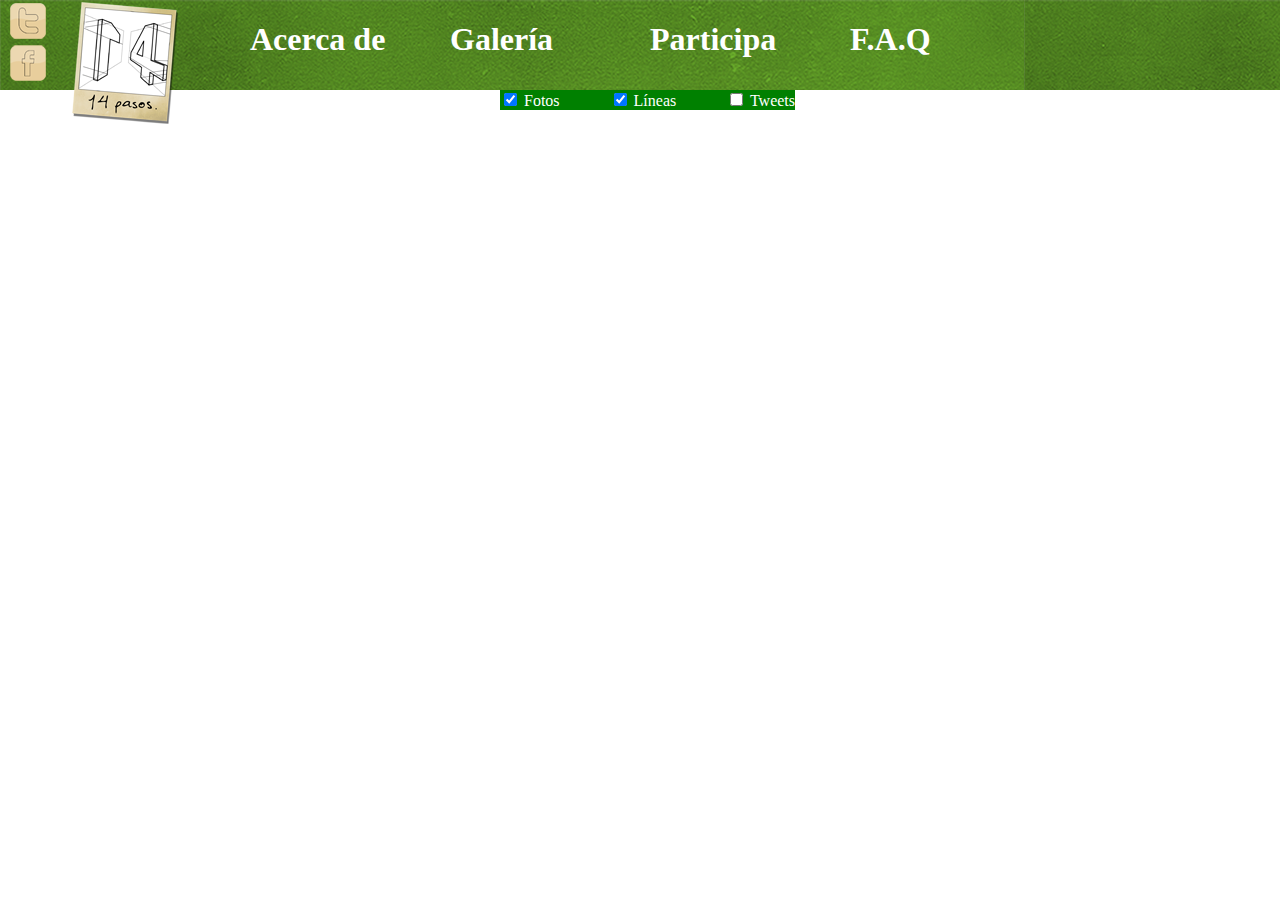
<file: api/index.html>
<!DOCTYPE html> 
<html> 
<head> 
<meta name="viewport" content="initial-scale=1.0, user-scalable=no" /> 
<meta http-equiv="content-type" content="text/html; charset=UTF-8"/> 
<title>Google Maps JavaScript API v3 Example: Marker Simple</title> 
<link href="http://code.google.com/apis/maps/documentation/javascript/examples/default.css" rel="stylesheet" type="text/css" /> 
<script type="text/javascript" src="http://maps.google.com/maps/api/js?sensor=false"></script>
<script type="text/javascript" src="https://ajax.googleapis.com/ajax/libs/jquery/1.7.1/jquery.min.js"></script> 
<script src="http://fmd.mx/js/cufon-yui.js" type="text/javascript"></script> 
<script src="http://fmd.mx/js/Lobster_14_400.font.js" type="text/javascript"></script> 
<script type="text/javascript"> 
			Cufon.replace('h1,h2,#checks');
		
		</script>
<script type="text/javascript"> 
var aTweets = [];
var aFotos = [];
var coords=[];
var division;
  function initialize() {
    var myLatlng = new google.maps.LatLng(19.44, -99.1);
    var myOptions = {
      zoom: 11,
      center: myLatlng,
      mapTypeId: google.maps.MapTypeId.ROADMAP
    }
    var map = new google.maps.Map(document.getElementById("map_canvas"), myOptions);
    
  

var url = "http://macrosport.com.mx/14pasos/api/consulta.json";

	$.getJSON(url, function(data) {
	  $.each(data, function(key, val) {
		var ll = new google.maps.LatLng(val.latitud, val.longitud);
		var marker = new google.maps.Marker({
		  	position: ll,
			icon:"http://antiturista.com/images/relax_pin.png",
			map: map,
			fotografo: val.fotografo,
			imagen: val.fotografo,
			idval: val.foto_id
		  });
			google.maps.event.addListener(marker, 'click', function(e){
				goBackTweet();
				$("#footer").animate(
			            {"bottom": "0"
						},
			            "slow");
				var m1 =	parseInt(marker.idval)-1;
				var m2 =	parseInt(marker.idval)+1;
				
				html = "<center><img style='opacity:1 !important;' src=http://macrosport.com.mx/14pasos/display_t.php?id="+m1+"><img style='opacity:1 !important; margin-left:50px;' src=http://macrosport.com.mx/14pasos/display_t.php?id="+marker.idval+"><img style='opacity:1 !important; margin-left:50px;' src=http://macrosport.com.mx/14pasos/display_t.php?id="+m2+"></center>";
				document.getElementById('footer-content').innerHTML = html;

			});
			aFotos.push(marker);	
			coords.push(ll);
				
		 var tweeturl= "http://search.twitter.com/search.json?q=&geocode="+val.latitud+"%2C"+val.longitud+"%2C1km&callback=?";
		 $.getJSON(tweeturl, function(result) {
			  $.each(result.results, function(keyTweet, tweet) {
			if (keyTweet < 3 ){
				var rndLat = keyTweet % 2 == 0 ? Math.random() : -1 * Math.random();
				var rndLon = keyTweet % 2 != 0 ? Math.random() : -1 * Math.random();
				
				var markerTweet = new google.maps.Marker({
				  	position: new google.maps.LatLng(ll.lat()+ (rndLat/100), ll.lng()+ (rndLon/100)),
				 	usuario: tweet.from_user,
					text_t: tweet.text,
					image_user: tweet.profile_image_url,
					visible: false,
					map: map
				});
				google.maps.event.addListener(markerTweet, 'click', function(e){
					goBackFoot();
					$("#tweet-display").animate(
				            {"right": "0"
							},
				            "slow");
									html = "<center>Twitter: @"+markerTweet.usuario +" <br>  <img src="+markerTweet.image_user+"><br>"+markerTweet.text_t+"</center>";
									document.getElementById('tweet-content').innerHTML = html;
						
				});
				aTweets.push(markerTweet);	
				}
			  });
			
	  	});
	  });
	 division = new google.maps.Polyline({
		path: coords,
		strokeColor: "blue",
		strokeOpacity: 1.0,
		strokeWeight: 7
	});
	division.setMap(map);
	});

  }

function alertok (){
	for (var i in aFotos) {
		aFotos[i].setVisible(document.getElementById("filtrof").checked);
			

	}
	for (var i in aTweets) {
		aTweets[i].setVisible(document.getElementById("filtrot").checked);
			

	}
	


	division.setOptions({strokeOpacity:document.getElementById("filtrol").checked ? 1 : 0});
}
function goBackTweet(){
			$("#tweet-display").animate(
		            {"right": "-310"
					},
		            "fast");
	
}
function goBackFoot(){
			$("#footer").animate(
		            {"bottom": "-310"
					},
		            "fast");
	
}


</script> 
</head> 
<style>
a:link    {
  /* Applies to all unvisited links */
  text-decoration:  none;
  font-weight:      bold;

  color:            white;
  } 
a:visited {
  /* Applies to all visited links */
  text-decoration:  none;
  font-weight:      bold;
  color:            white;
  } 
a:hover   {
  /* Applies to links under the pointer */
  text-decoration:  underline;
  font-weight:      bold;

  color:            white;
  } 
a:active  {
  /* Applies to activated links */
  text-decoration:  underline;
  font-weight:      bold;

  color: white;
}


</style>
<body onload="initialize()"> 
	<div id="header" style="position:absolute; width:100%; top:0; background-image:url('header.png'); left:0; z-index:9999999; height:90px; ">
			<img src="tweet.png" style="left:10px; top:3px;  position:absolute;">
				<img src="fb.png" style="left:10px; top:45px; position:absolute;">
	<a href="">	<img src="logo.png" style="left:70px; position:absolute;"></a>
		<a href="acerca.html"><h1 style="color:white; left:250px; position:absolute;">Acerca de</a></h1>
			<a href="galeria.html"><h1 style="color:white; left:450px; position:absolute;">Galería</a></h1>
			<a href="participa.html"><h1 style="color:white; left:650px; position:absolute;">Participa</a></h1>
		<a href="FAQ.html">	<h1 style="color:white; left:850px; position:absolute;">F.A.Q</a></h1>
		
		
		
		<div id="checks" style="left:500px;  top:90px; position:absolute; background-color:green; color:white">
	<input type="checkbox" onClick="alertok()" id="filtrof" name="option1" value="Fotos" checked> Fotos
		<input type="checkbox" style="margin-left:50px;"  onClick="alertok()" id="filtrol" name="option2" value="Lineas" checked> Líneas
	<input type="checkbox"  onClick="alertok()" style="margin-left:50px;"  id="filtrot" name="option3" value="Tweets"> Tweets
	</div>
	</div>
  <div style="height:90%; top:70px;" id="map_canvas"></div> 

<!-- <div id="content" style="margin-top:20px;">
	
</div> -->
</body> 
<div id="footer" style="width:100%; height:300px; background-color:black; opacity:.9;  position:fixed; bottom:-310px;">
		<img src="x.png" style="position:absolute; left:-10px; top:-10px;" onClick="goBackFoot()">
<div id="footer-content" >

	</div>
	</div>
	
	<div id="tweet-display" style="width:300px; height:160px; background-color:black; opacity:.9; color:white; position:fixed; top:100px; right:-310px;">
		<img src="x.png" style="position:absolute; left:-10px; top:-10px;" onClick="goBackTweet()">
		<div id="tweet-content">
			</div>

		</div>
</html>
</file>
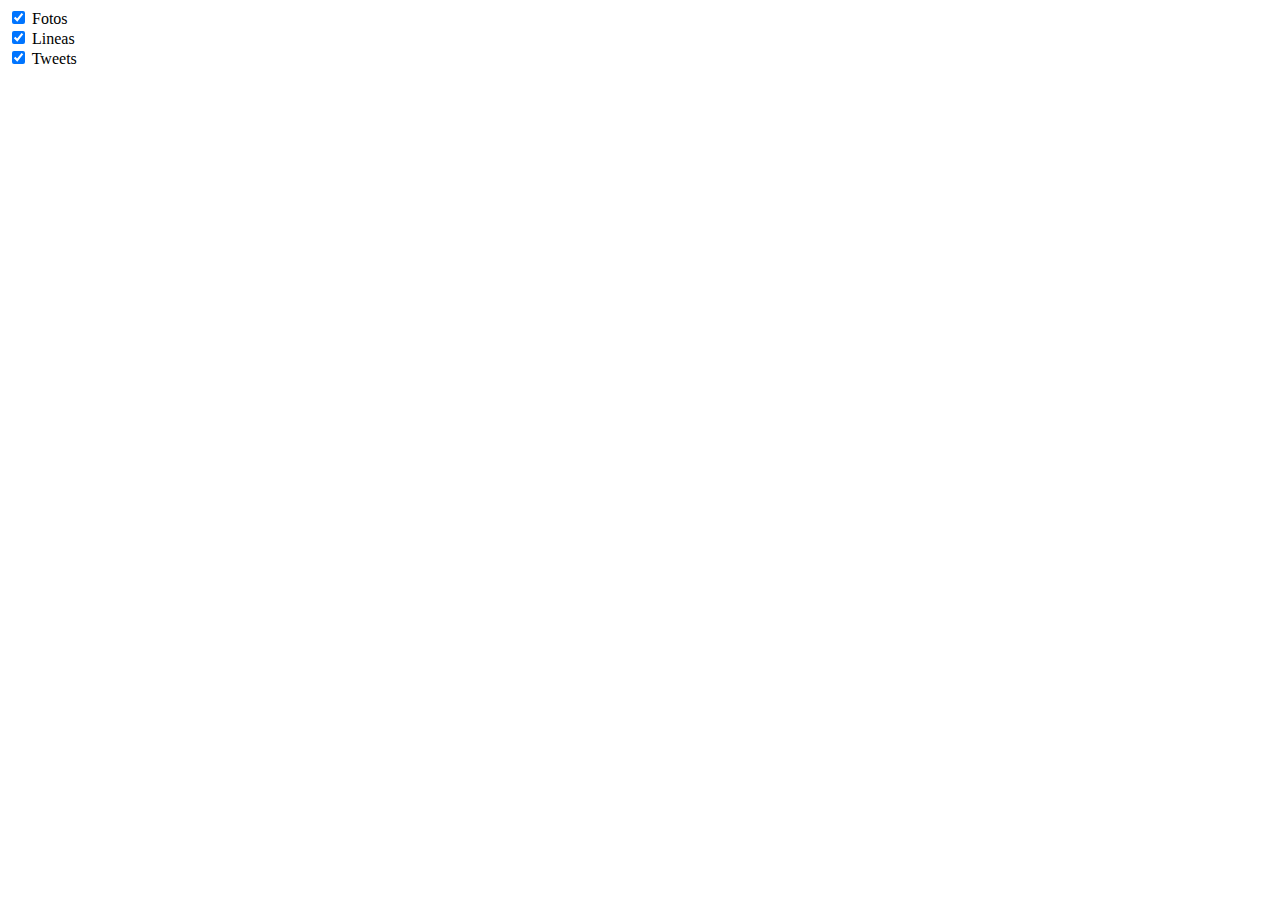
<file: tweets.html>
<!DOCTYPE html> 
<html> 
<head> 
<meta name="viewport" content="initial-scale=1.0, user-scalable=no" /> 
<meta http-equiv="content-type" content="text/html; charset=UTF-8"/> 
<title>Google Maps JavaScript API v3 Example: Marker Simple</title> 
<link href="http://code.google.com/apis/maps/documentation/javascript/examples/default.css" rel="stylesheet" type="text/css" /> 
<script type="text/javascript" src="http://maps.google.com/maps/api/js?sensor=false"></script>
<script type="text/javascript" src="https://ajax.googleapis.com/ajax/libs/jquery/1.7.1/jquery.min.js"></script>  

<script type="text/javascript"> 
var aTweets = [];
var aFotos = [];
var coords=[];
var division;
  function initialize() {
    var myLatlng = new google.maps.LatLng(19.44, -99.1);
    var myOptions = {
      zoom: 10,
      center: myLatlng,
      mapTypeId: google.maps.MapTypeId.ROADMAP
    }
    var map = new google.maps.Map(document.getElementById("map_canvas"), myOptions);
    
  

var url = "http://macrosport.com.mx/14pasos/api/consulta.json";

	$.getJSON(url, function(data) {
	  $.each(data, function(key, val) {
		var ll = new google.maps.LatLng(val.latitud, val.longitud);
		var marker = new google.maps.Marker({
		  	position: ll,
			icon:"http://antiturista.com/images/relax_pin.png",
			map: map,
			fotografo: val.fotografo
		  });
			google.maps.event.addListener(marker, 'click', function(e){
				html = "Fotografo:"+marker.fotografo +" <br> ";
				document.getElementById('content').innerHTML = html;

			});
			aFotos.push(marker);	
			coords.push(ll);
				
		 var tweeturl= "http://search.twitter.com/search.json?q=&geocode="+val.latitud+"%2C"+val.longitud+"%2C1km&callback=?";
		 $.getJSON(tweeturl, function(result) {
			  $.each(result.results, function(keyTweet, tweet) {
				//creo tuit y pusheo
			
				// var neartweet = {};
				// 				neartweet.usuario = tweet.from_user;
				// 				neartweet.image = tweet.profile_image_url;
				// 				neartweet.textTweet = tweet.text;
				// 				
				// 				tweets.push(neartweet);
				var rndLat = keyTweet % 2 == 0 ? Math.random() : -1 * Math.random();
				var rndLon = keyTweet % 2 != 0 ? Math.random() : -1 * Math.random();
				
				var markerTweet = new google.maps.Marker({
				  	position: new google.maps.LatLng(ll.lat()+ (rndLat/100), ll.lng()+ (rndLon/100)),
				 	usuario: tweet.from_user,
			
					
					map: map
				});
				google.maps.event.addListener(markerTweet, 'click', function(e){
						alert(markerTweet.usuario);
						
				});
				aTweets.push(markerTweet);	
				
			  });
	  	});
	  });
	 division = new google.maps.Polyline({
		path: coords,
		strokeColor: "",
		strokeOpacity: 1.0,
		strokeWeight: 7
	});
	division.setMap(map);
	});

  }

function alertok (){
	for (var i in aFotos) {
		aFotos[i].setVisible(document.getElementById("filtrof").checked);
			

	}
	for (var i in aTweets) {
		aTweets[i].setVisible(document.getElementById("filtrot").checked);
			

	}
	


	division.setOptions({strokeOpacity:document.getElementById("filtrol").checked ? 1 : 0});
}

</script> 
</head> 
<body onload="initialize()"> 
	<input type="checkbox" onClick="alertok()" id="filtrof" name="option1" value="Fotos" checked> Fotos<br>
		<input type="checkbox" onClick="alertok()" id="filtrol" name="option2" value="Lineas" checked> Lineas<br>
	<input type="checkbox" onClick="alertok()" id="filtrot" name="option3" value="Tweets" checked> Tweets<br>
  <div style="height:80%;" id="map_canvas"></div> 
<div id="content">
	
</div>
</body> 
</html>
</file>
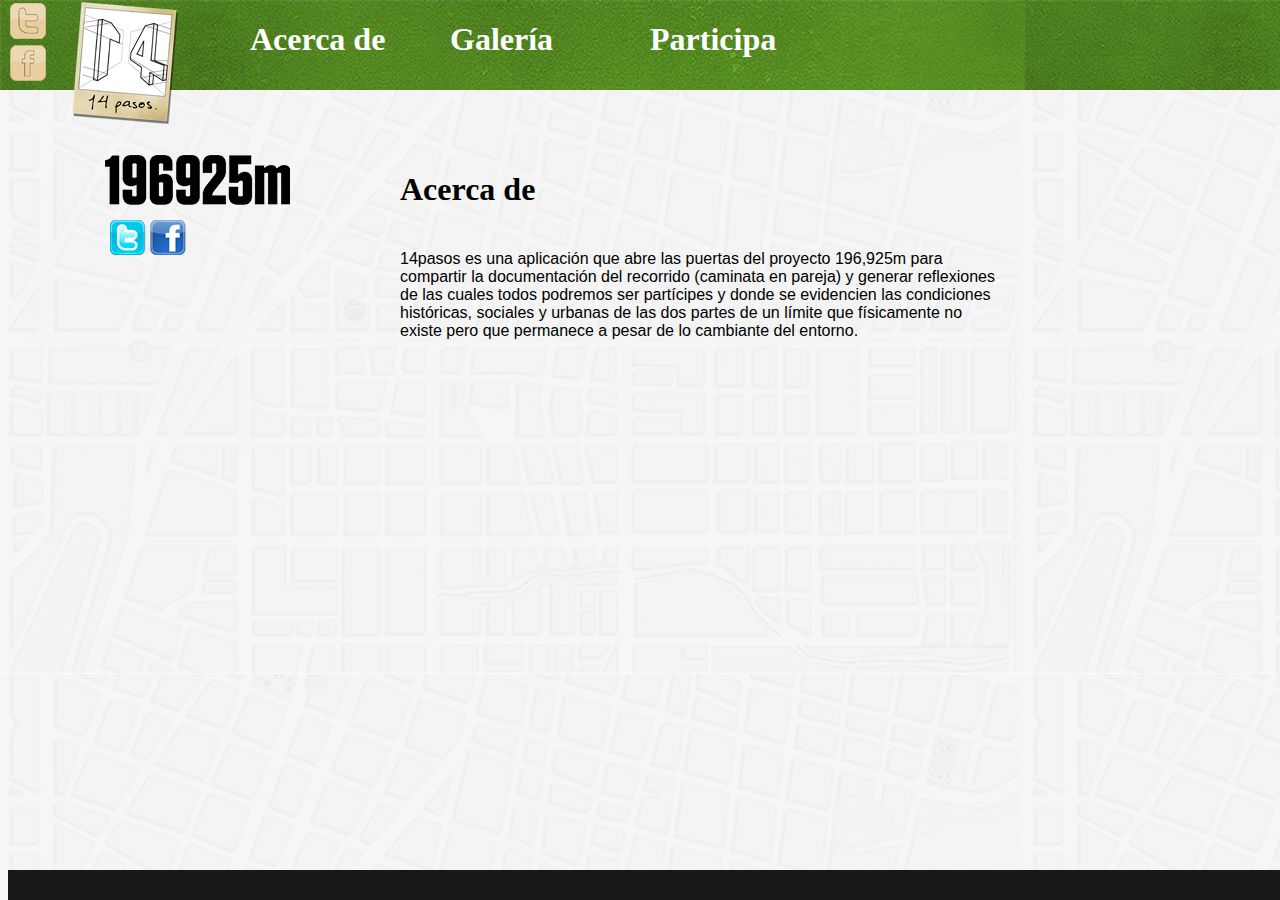
<file: api/acerca.html>
<!DOCTYPE html> 
<html> 
<head> 
<meta name="viewport" content="initial-scale=1.0, user-scalable=no" /> 
<meta http-equiv="content-type" content="text/html; charset=UTF-8"/> 
<title>14 Pasos</title> 
<link href="http://code.google.com/apis/maps/documentation/javascript/examples/default.css" rel="stylesheet" type="text/css" /> 
<script type="text/javascript" src="http://maps.google.com/maps/api/js?sensor=false"></script>
<script type="text/javascript" src="https://ajax.googleapis.com/ajax/libs/jquery/1.7.1/jquery.min.js"></script> 
<script src="http://fmd.mx/js/cufon-yui.js" type="text/javascript"></script> 
<script src="http://fmd.mx/js/Lobster_14_400.font.js" type="text/javascript"></script> 
<script type="text/javascript"> 
			Cufon.replace('h1,h2');
		
		</script>
<script type="text/javascript"> 
var aTweets = [];
var aFotos = [];
var coords=[];
var division;
  function initialize() {
    var myLatlng = new google.maps.LatLng(19.44, -99.1);
    var myOptions = {
      zoom: 10,
      center: myLatlng,
      mapTypeId: google.maps.MapTypeId.ROADMAP
    }
    var map = new google.maps.Map(document.getElementById("map_canvas"), myOptions);
    
  

var url = "http://macrosport.com.mx/14pasos/api/consulta.json";

	$.getJSON(url, function(data) {
	  $.each(data, function(key, val) {
		var ll = new google.maps.LatLng(val.latitud, val.longitud);
		var marker = new google.maps.Marker({
		  	position: ll,
			icon:"http://antiturista.com/images/relax_pin.png",
			map: map,
			fotografo: val.fotografo,
			imagen: val.fotografo,
			idval: val.foto_id
		  });
			google.maps.event.addListener(marker, 'click', function(e){
				goBackTweet();
				$("#footer").animate(
			            {"bottom": "0"
						},
			            "slow");
				html = "<center>Fotografo:"+marker.fotografo +" <br>  <img style='opacity:1 !important;' src=http://macrosport.com.mx/14pasos/display_t.php?id="+marker.idval+"></center>";
				document.getElementById('footer').innerHTML = html;

			});
			aFotos.push(marker);	
			coords.push(ll);
				
		 var tweeturl= "http://search.twitter.com/search.json?q=&geocode="+val.latitud+"%2C"+val.longitud+"%2C1km&callback=?";
		 $.getJSON(tweeturl, function(result) {
			  $.each(result.results, function(keyTweet, tweet) {
			if (keyTweet < 3 ){
				var rndLat = keyTweet % 2 == 0 ? Math.random() : -1 * Math.random();
				var rndLon = keyTweet % 2 != 0 ? Math.random() : -1 * Math.random();
				
				var markerTweet = new google.maps.Marker({
				  	position: new google.maps.LatLng(ll.lat()+ (rndLat/100), ll.lng()+ (rndLon/100)),
				 	usuario: tweet.from_user,
					text_t: tweet.text,
					image_user: tweet.profile_image_url,
					map: map
				});
				google.maps.event.addListener(markerTweet, 'click', function(e){
					goBackFoot();
					$("#tweet-display").animate(
				            {"right": "0"
							},
				            "slow");
									html = "<center>Fotografo:"+markerTweet.usuario +" <br>  <img src="+markerTweet.image_user+"><br>"+markerTweet.text_t+"</center>";
									document.getElementById('tweet-content').innerHTML = html;
						
				});
				aTweets.push(markerTweet);	
				}
			  });
			
	  	});
	  });
	 division = new google.maps.Polyline({
		path: coords,
		strokeColor: "",
		strokeOpacity: 1.0,
		strokeWeight: 7
	});
	division.setMap(map);
	});

  }

function alertok (){
	for (var i in aFotos) {
		aFotos[i].setVisible(document.getElementById("filtrof").checked);
			

	}
	for (var i in aTweets) {
		aTweets[i].setVisible(document.getElementById("filtrot").checked);
			

	}
	


	division.setOptions({strokeOpacity:document.getElementById("filtrol").checked ? 1 : 0});
}
function goBackTweet(){
			$("#tweet-display").animate(
		            {"right": "-310"
					},
		            "fast");
	
}
function goBackFoot(){
			$("#footer").animate(
		            {"bottom": "-270"
					},
		            "fast");
	
}


</script> 
</head> 
<body onload="initialize()" style="background-image:url('fondo.png')"> 
	<div id="header" style="position:absolute; width:100%; top:0; background-image:url('header.png'); left:0; z-index:9999999; height:90px; ">
			<img src="tweet.png" style="left:10px; top:3px;  position:absolute;">
				<img src="fb.png" style="left:10px; top:45px; position:absolute;">
				<a href="tweets.html">	<img src="logo.png" style="left:70px; position:absolute;"></a>
					<a href="acerca.html"><h1 style="color:white; left:250px; position:absolute;">Acerca de</a></h1>
						<a href="galeria.html"><h1 style="color:white; left:450px; position:absolute;">Galería</a></h1>
						<a href="participa.html"><h1 style="color:white; left:650px; position:absolute;">Participa</a></h1>

		
		
		
		
	</div>



</body> 
<style>
a:link    {
  /* Applies to all unvisited links */
  text-decoration:  none;
  font-weight:      bold;

  color:            white;
  } 
a:visited {
  /* Applies to all visited links */
  text-decoration:  none;
  font-weight:      bold;
  color:            white;
  } 
a:hover   {
  /* Applies to links under the pointer */
  text-decoration:  underline;
  font-weight:      bold;

  color:            white;
  } 
a:active  {
  /* Applies to activated links */
  text-decoration:  underline;
  font-weight:      bold;

  color: white;
}


</style>	
<div id="footer" style="width:100%; height:300px; background-color:black; opacity:.9;  position:fixed; bottom:-270px;">
	
	</div>
	<div id="content"  style=" widht:100% height:100%;">
		<img src="num.png" style="top:150px; left:100px; position:absolute;">
		<img src="tw1.png" style="top:220px; left:110px; position:absolute;">
		<img src="fb1.png" style="top:220px; left:150px; position:absolute;">
		
		<h1 style="top:150px; left:400px; position:absolute;">Acerca de </h1>
		<div style="font-family:Arial; width:600px; top:250px; left:400px; position:absolute;">
			14pasos es una aplicación que abre las puertas del proyecto 196,925m para compartir la documentación del recorrido (caminata en pareja) y generar reflexiones de las cuales todos podremos ser partícipes y donde se evidencien las condiciones históricas, sociales y urbanas de las dos partes de un límite que físicamente no existe pero que permanece a pesar de lo cambiante del entorno.
			</div>
		</div>
	<div id="tweet-display" style="width:300px; height:300px; background-color:green; position:fixed; top:80px; right:-310px;">
		<img src="x.png" style="position:absolute; left:-10px; top:-10px;" onClick="goBackTweet()">
		<div id="tweet-content">
			</div>

		</div>
</html>
</file>
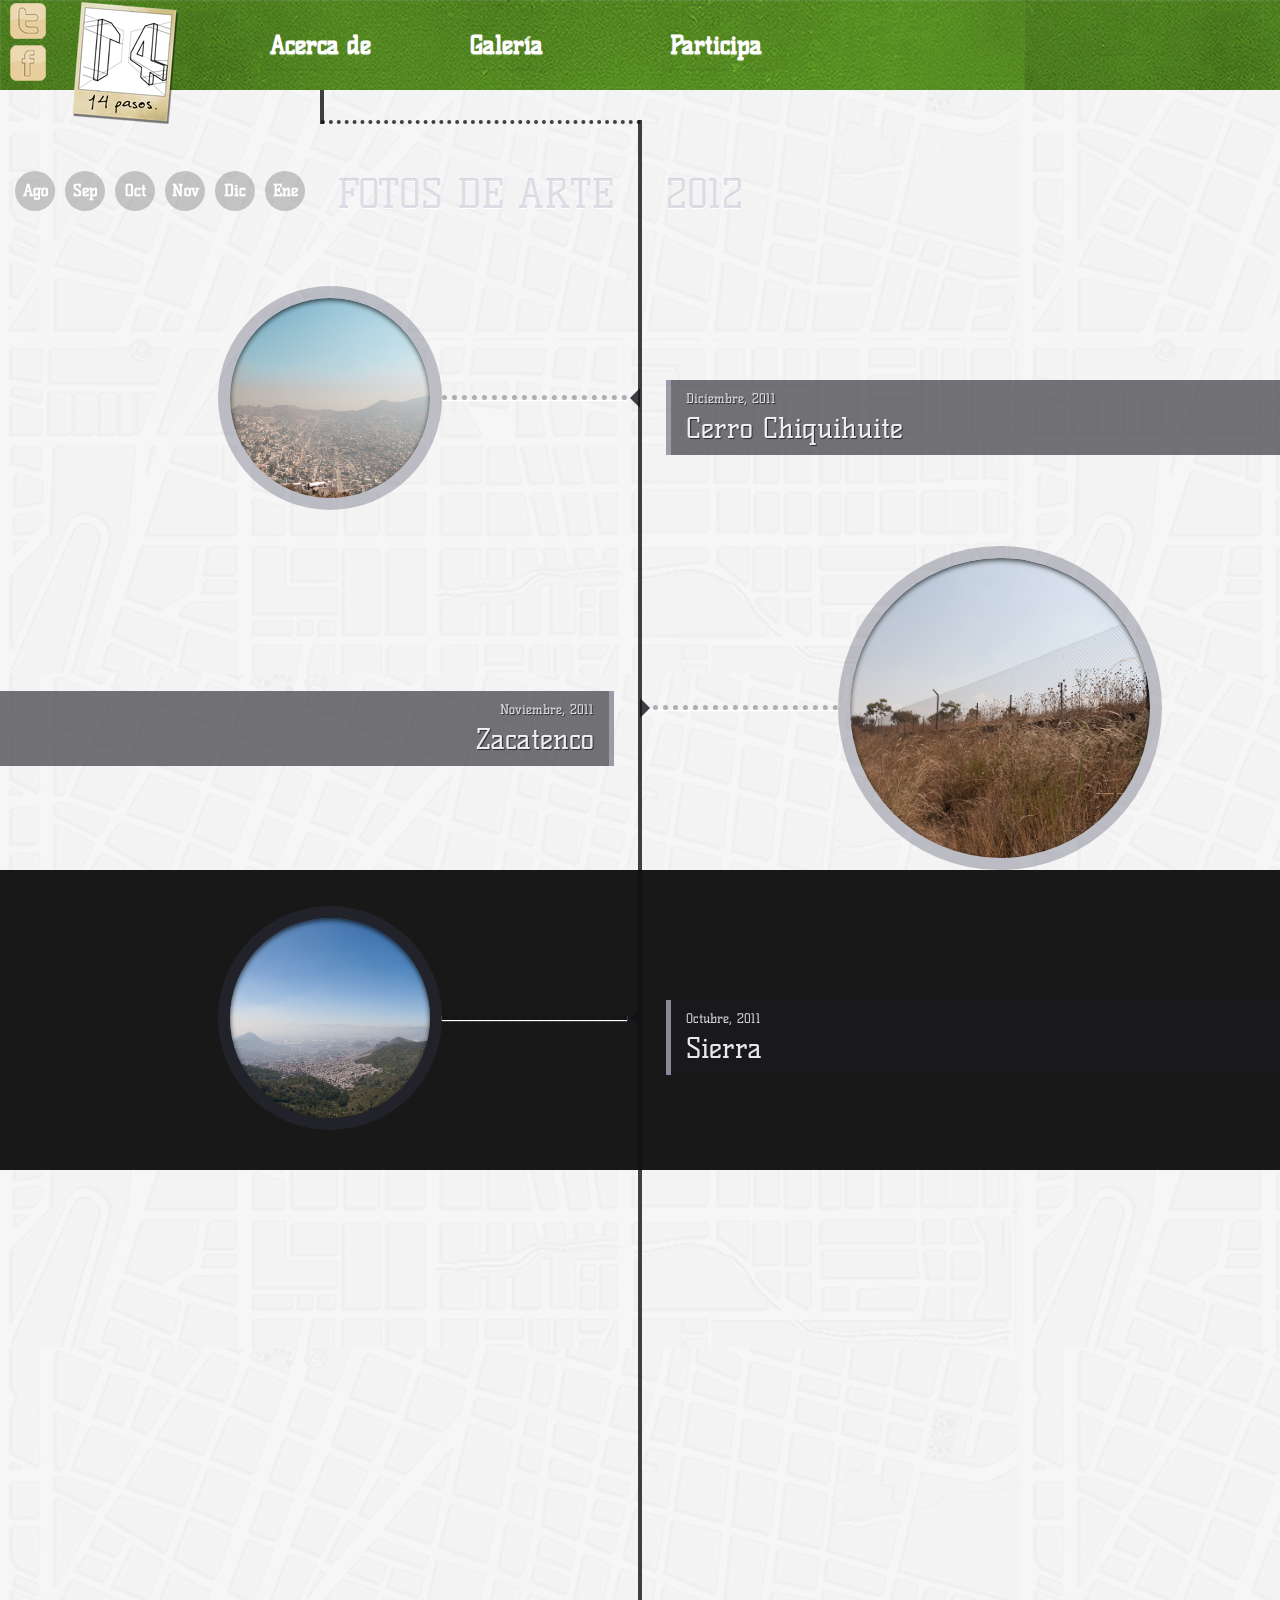
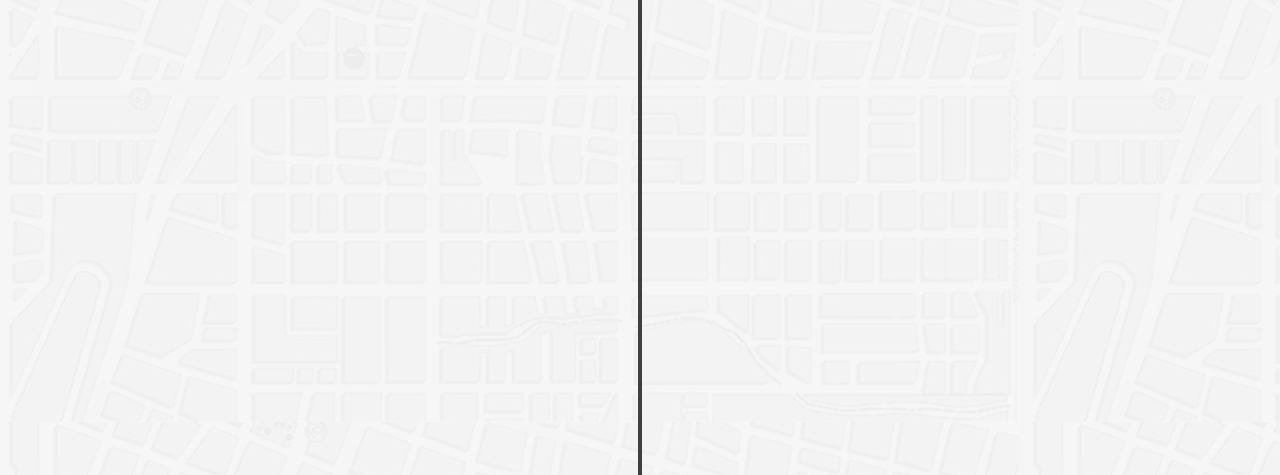
<file: api/galeria.html>
<!DOCTYPE html> 
<html> 
<head> 
<meta name="viewport" content="initial-scale=1.0, user-scalable=no" /> 
<meta http-equiv="content-type" content="text/html; charset=UTF-8"/> 
<title>14 Pasos</title> 
<link href="http://code.google.com/apis/maps/documentation/javascript/examples/default.css" rel="stylesheet" type="text/css" /> 
<script type="text/javascript" src="http://maps.google.com/maps/api/js?sensor=false"></script>
<script type="text/javascript" src="https://ajax.googleapis.com/ajax/libs/jquery/1.7.1/jquery.min.js"></script> 
<script src="http://fmd.mx/js/cufon-yui.js" type="text/javascript"></script> 
<script src="http://fmd.mx/js/Lobster_14_400.font.js" type="text/javascript"></script> 
<script type="text/javascript"> 
			Cufon.replace('h1,h2');
		
		</script>
<script type="text/javascript"> 
var aTweets = [];
var aFotos = [];
var coords=[];
var division;
  function initialize() {
    var myLatlng = new google.maps.LatLng(19.44, -99.1);
    var myOptions = {
      zoom: 10,
      center: myLatlng,
      mapTypeId: google.maps.MapTypeId.ROADMAP
    }
    var map = new google.maps.Map(document.getElementById("map_canvas"), myOptions);
    
  

var url = "http://macrosport.com.mx/14pasos/api/consulta.json";

	$.getJSON(url, function(data) {
	  $.each(data, function(key, val) {
		var ll = new google.maps.LatLng(val.latitud, val.longitud);
		var marker = new google.maps.Marker({
		  	position: ll,
			icon:"http://antiturista.com/images/relax_pin.png",
			map: map,
			fotografo: val.fotografo,
			imagen: val.fotografo,
			idval: val.foto_id
		  });
			google.maps.event.addListener(marker, 'click', function(e){
				goBackTweet();
				$("#footer").animate(
			            {"bottom": "0"
						},
			            "slow");
				html = "<center>Fotografo:"+marker.fotografo +" <br>  <img style='opacity:1 !important;' src=http://macrosport.com.mx/14pasos/display_t.php?id="+marker.idval+"></center>";
				document.getElementById('footer').innerHTML = html;

			});
			aFotos.push(marker);	
			coords.push(ll);
				
		 var tweeturl= "http://search.twitter.com/search.json?q=&geocode="+val.latitud+"%2C"+val.longitud+"%2C1km&callback=?";
		 $.getJSON(tweeturl, function(result) {
			  $.each(result.results, function(keyTweet, tweet) {
			if (keyTweet < 3 ){
				var rndLat = keyTweet % 2 == 0 ? Math.random() : -1 * Math.random();
				var rndLon = keyTweet % 2 != 0 ? Math.random() : -1 * Math.random();
				
				var markerTweet = new google.maps.Marker({
				  	position: new google.maps.LatLng(ll.lat()+ (rndLat/100), ll.lng()+ (rndLon/100)),
				 	usuario: tweet.from_user,
					text_t: tweet.text,
					image_user: tweet.profile_image_url,
					map: map
				});
				google.maps.event.addListener(markerTweet, 'click', function(e){
					goBackFoot();
					$("#tweet-display").animate(
				            {"right": "0"
							},
				            "slow");
									html = "<center>Fotografo:"+markerTweet.usuario +" <br>  <img src="+markerTweet.image_user+"><br>"+markerTweet.text_t+"</center>";
									document.getElementById('tweet-content').innerHTML = html;
						
				});
				aTweets.push(markerTweet);	
				}
			  });
			
	  	});
	  });
	 division = new google.maps.Polyline({
		path: coords,
		strokeColor: "",
		strokeOpacity: 1.0,
		strokeWeight: 7
	});
	division.setMap(map);
	});

  }

function alertok (){
	for (var i in aFotos) {
		aFotos[i].setVisible(document.getElementById("filtrof").checked);
			

	}
	for (var i in aTweets) {
		aTweets[i].setVisible(document.getElementById("filtrot").checked);
			

	}
	


	division.setOptions({strokeOpacity:document.getElementById("filtrol").checked ? 1 : 0});
}
function goBackTweet(){
			$("#tweet-display").animate(
		            {"right": "-310"
					},
		            "fast");
	
}
function goBackFoot(){
			$("#footer").animate(
		            {"bottom": "-270"
					},
		            "fast");
	
}


</script> 
</head> 
<body onload="initialize()" style="background-image:url('fondo.png')"> 
	<div id="header" style="position:absolute; width:100%; top:0; background-image:url('header.png'); left:0; z-index:9999999; height:90px; ">
			<img src="tweet.png" style="left:10px; top:3px;  position:absolute;">
				<img src="fb.png" style="left:10px; top:45px; position:absolute;">
				<a href="tweets.html">	<img src="logo.png" style="left:70px; position:absolute;"></a>
					<a href="acerca.html"><h1 style="color:white; left:250px; position:absolute;">Acerca de</a></h1>
						<a href="galeria.html"><h1 style="color:white; left:450px; position:absolute;">Galería</a></h1>
						<a href="participa.html"><h1 style="color:white; left:650px; position:absolute;">Participa</a></h1>
	
		

	</div>


</body> 
<style>
a:link    {
  /* Applies to all unvisited links */
  text-decoration:  none;
  font-weight:      bold;

  color:            white;
  } 
a:visited {
  /* Applies to all visited links */
  text-decoration:  none;
  font-weight:      bold;
  color:            white;
  } 
a:hover   {
  /* Applies to links under the pointer */
  text-decoration:  underline;
  font-weight:      bold;

  color:            white;
  } 
a:active  {
  /* Applies to activated links */
  text-decoration:  underline;
  font-weight:      bold;

  color: white;
}


</style>
<div id="footer" style="width:100%; height:300px; background-color:black; opacity:.9;  position:fixed; bottom:-270px;">
	
	</div>
	<div id="content"  style=" widht:100% height:100%;">
	    <head>
	        <title>Galería</title>
	        <meta charset="UTF-8" />
	        <meta http-equiv="X-UA-Compatible" content="IE=edge,chrome=1"> 
	        <meta name="viewport" content="width=device-width, initial-scale=1.0"> 
	        <meta name="description" content="14 Pasos" />
	        <meta name="keywords" content="lateral, sides, slide, scroll, jquery, css3, timeline" />
	        <meta name="author" content="Codrops" />
	        <link rel="shortcut icon" href="../favicon.ico"> 
	        <link rel="stylesheet" type="text/css" href="css/demo.css" />
	        <link rel="stylesheet" type="text/css" href="css/style.css" />
	        <link href='http://fonts.googleapis.com/css?family=Kelly+Slab' rel='stylesheet' type='text/css' />
			<!--[if lt IE 9]>
					<link rel="stylesheet" type="text/css" href="css/styleIE.css" />
			<![endif]-->
			<script type="text/javascript" src="js/modernizr.custom.11333.js"></script>
	    </head>
	    <body>
	        <div class="container">
	            <div class="header">


	                <div class="clr"></div>
	            </div>

	            <h1>Proyecto 14 pasos</h1>
	            <h2 class="ss-subtitle"></h2>
				<div id="ss-links" class="ss-links">
							<a href="#july">Ago</a>
							<a href="#june">Sep</a>
					<a href="#november">Oct</a>
					<a href="#october">Nov</a>
					<a href="#september">Dic</a>
					<a href="#august">Ene</a>
			
				</div>
	            <div id="ss-container" class="ss-container">
	                <div class="ss-row">
	                    <div class="ss-left">
	                        <h2 id="november">Fotos de arte</h2>
	                    </div>
	                    <div class="ss-right">
	                        <h2>2012</h2>
	                    </div>
	                </div>
	                <div class="ss-row ss-medium">
	                    <div class="ss-left">
	                        <a class="ss-circle ss-circle-1">Cerro Chiquihuite</a>
	                    </div>
	                    <div class="ss-right">
	                        <h3>
	                            <span>Diciembre, 2011</span>
	                            <a>Cerro Chiquihuite</a>
	                        </h3>
	                    </div>
	                </div>

					<div class="ss-row ss-large">
	                    <div class="ss-left">
							<h3>
	                            <span>Noviembre, 2011</span>
	                            <a>Zacatenco</a>
	                        </h3>
	                    </div>
	                    <div class="ss-right">
							<a class="ss-circle ss-circle-26">Zacatenco</a>
	                    </div>
	                </div>
					<div class="ss-row ss-medium">
	                    <div class="ss-left">
	                        <a class="ss-circle ss-circle-27">Sierra</a>
	                    </div>
	                    <div class="ss-right">
	                        <h3>
	                            <span>Octubre, 2011</span>
	                            <a>Sierra</a>
	                        </h3>
	                    </div>
	                </div>
					<div class="ss-row ss-small">
	                    <div class="ss-left">
							<h3>
	                            <span>Septiembre, 2011</span>
	                            <a>Tlanepantla</a>
	                        </h3>
	                    </div>
	                    <div class="ss-right">
							<a class="ss-circle ss-circle-30">Tlanepantla</a>
	                    </div>
	                </div>
					<div class="ss-row ss-large">
	                    <div class="ss-left">
	                        <a class="ss-circle ss-circle-28">Desviacion Eje 5 Nte.</a>
	                    </div>
	                    <div class="ss-right">
	                        <h3>
	                            <span>Agosto, 2011</span>
	                            <a>Desviacion Eje 5 Nte.</a>
	                        </h3>
	                    </div>
	                </div>
					<div class="ss-row">
	                    <div class="ss-left">
	                        <h2 id="june">Inicio del proyecto</h2>
	                    </div>
	                    <div class="ss-right">
	                        <h2></h2>
	                    </div>
	                </div>

	            </div>
	        </div>
	        <script type="text/javascript" src="http://ajax.googleapis.com/ajax/libs/jquery/1.7.1/jquery.min.js"></script>
			<script type="text/javascript" src="js/jquery.easing.1.3.js"></script>
			<script type="text/javascript">
			$(function() {

				var $sidescroll	= (function() {

						// the row elements
					var $rows			= $('#ss-container > div.ss-row'),
						// we will cache the inviewport rows and the outside viewport rows
						$rowsViewport, $rowsOutViewport,
						// navigation menu links
						$links			= $('#ss-links > a'),
						// the window element
						$win			= $(window),
						// we will store the window sizes here
						winSize			= {},
						// used in the scroll setTimeout function
						anim			= false,
						// page scroll speed
						scollPageSpeed	= 2000 ,
						// page scroll easing
						scollPageEasing = 'easeInOutExpo',
						// perspective?
						hasPerspective	= false,

						perspective		= hasPerspective && Modernizr.csstransforms3d,
						// initialize function
						init			= function() {

							// get window sizes
							getWinSize();
							// initialize events
							initEvents();
							// define the inviewport selector
							defineViewport();
							// gets the elements that match the previous selector
							setViewportRows();
							// if perspective add css
							if( perspective ) {
								$rows.css({
									'-webkit-perspective'			: 600,
									'-webkit-perspective-origin'	: '50% 0%'
								});
							}
							// show the pointers for the inviewport rows
							$rowsViewport.find('a.ss-circle').addClass('ss-circle-deco');
							// set positions for each row
							placeRows();

						},
						// defines a selector that gathers the row elems that are initially visible.
						// the element is visible if its top is less than the window's height.
						// these elements will not be affected when scrolling the page.
						defineViewport	= function() {

							$.extend( $.expr[':'], {

								inviewport	: function ( el ) {
									if ( $(el).offset().top < winSize.height ) {
										return true;
									}
									return false;
								}

							});

						},
						// checks which rows are initially visible 
						setViewportRows	= function() {

							$rowsViewport 		= $rows.filter(':inviewport');
							$rowsOutViewport	= $rows.not( $rowsViewport )

						},
						// get window sizes
						getWinSize		= function() {

							winSize.width	= $win.width();
							winSize.height	= $win.height();

						},
						// initialize some events
						initEvents		= function() {

							// navigation menu links.
							// scroll to the respective section.
							$links.on( 'click.Scrolling', function( event ) {

								// scroll to the element that has id = menu's href
								$('html, body').stop().animate({
									scrollTop: $( $(this).attr('href') ).offset().top
								}, scollPageSpeed, scollPageEasing );

								return false;

							});

							$(window).on({
								// on window resize we need to redefine which rows are initially visible (this ones we will not animate).
								'resize.Scrolling' : function( event ) {

									// get the window sizes again
									getWinSize();
									// redefine which rows are initially visible (:inviewport)
									setViewportRows();
									// remove pointers for every row
									$rows.find('a.ss-circle').removeClass('ss-circle-deco');
									// show inviewport rows and respective pointers
									$rowsViewport.each( function() {

										$(this).find('div.ss-left')
											   .css({ left   : '0%' })
											   .end()
											   .find('div.ss-right')
											   .css({ right  : '0%' })
											   .end()
											   .find('a.ss-circle')
											   .addClass('ss-circle-deco');

									});

								},
								// when scrolling the page change the position of each row	
								'scroll.Scrolling' : function( event ) {

									// set a timeout to avoid that the 
									// placeRows function gets called on every scroll trigger
									if( anim ) return false;
									anim = true;
									setTimeout( function() {

										placeRows();
										anim = false;

									}, 10 );

								}
							});

						},
						// sets the position of the rows (left and right row elements).
						// Both of these elements will start with -50% for the left/right (not visible)
						// and this value should be 0% (final position) when the element is on the
						// center of the window.
						placeRows		= function() {

								// how much we scrolled so far
							var winscroll	= $win.scrollTop(),
								// the y value for the center of the screen
								winCenter	= winSize.height / 2 + winscroll;

							// for every row that is not inviewport
							$rowsOutViewport.each( function(i) {

								var $row	= $(this),
									// the left side element
									$rowL	= $row.find('div.ss-left'),
									// the right side element
									$rowR	= $row.find('div.ss-right'),
									// top value
									rowT	= $row.offset().top;

								// hide the row if it is under the viewport
								if( rowT > winSize.height + winscroll ) {

									if( perspective ) {

										$rowL.css({
											'-webkit-transform'	: 'translate3d(-75%, 0, 0) rotateY(-90deg) translate3d(-75%, 0, 0)',
											'opacity'			: 0
										});
										$rowR.css({
											'-webkit-transform'	: 'translate3d(75%, 0, 0) rotateY(90deg) translate3d(75%, 0, 0)',
											'opacity'			: 0
										});

									}
									else {

										$rowL.css({ left 		: '-50%' });
										$rowR.css({ right 		: '-50%' });

									}

								}
								// if not, the row should become visible (0% of left/right) as it gets closer to the center of the screen.
								else {

										// row's height
									var rowH	= $row.height(),
										// the value on each scrolling step will be proporcional to the distance from the center of the screen to its height
										factor 	= ( ( ( rowT + rowH / 2 ) - winCenter ) / ( winSize.height / 2 + rowH / 2 ) ),
										// value for the left / right of each side of the row.
										// 0% is the limit
										val		= Math.max( factor * 50, 0 );

									if( val <= 0 ) {

										// when 0% is reached show the pointer for that row
										if( !$row.data('pointer') ) {

											$row.data( 'pointer', true );
											$row.find('.ss-circle').addClass('ss-circle-deco');

										}

									}
									else {

										// the pointer should not be shown
										if( $row.data('pointer') ) {

											$row.data( 'pointer', false );
											$row.find('.ss-circle').removeClass('ss-circle-deco');

										}

									}

									// set calculated values
									if( perspective ) {

										var	t		= Math.max( factor * 75, 0 ),
											r		= Math.max( factor * 90, 0 ),
											o		= Math.min( Math.abs( factor - 1 ), 1 );

										$rowL.css({
											'-webkit-transform'	: 'translate3d(-' + t + '%, 0, 0) rotateY(-' + r + 'deg) translate3d(-' + t + '%, 0, 0)',
											'opacity'			: o
										});
										$rowR.css({
											'-webkit-transform'	: 'translate3d(' + t + '%, 0, 0) rotateY(' + r + 'deg) translate3d(' + t + '%, 0, 0)',
											'opacity'			: o
										});

									}
									else {

										$rowL.css({ left 	: - val + '%' });
										$rowR.css({ right 	: - val + '%' });

									}

								}	

							});

						};

					return { init : init };

				})();

				$sidescroll.init();

			});
			</script>
	    </body>
	
		</div>
	<div id="tweet-display" style="width:300px; height:300px; background-color:green; position:fixed; top:80px; right:-310px;">
		<img src="x.png" style="position:absolute; left:-10px; top:-10px;" onClick="goBackTweet()">
		<div id="tweet-content">
			</div>

		</div>
</html>
</file>
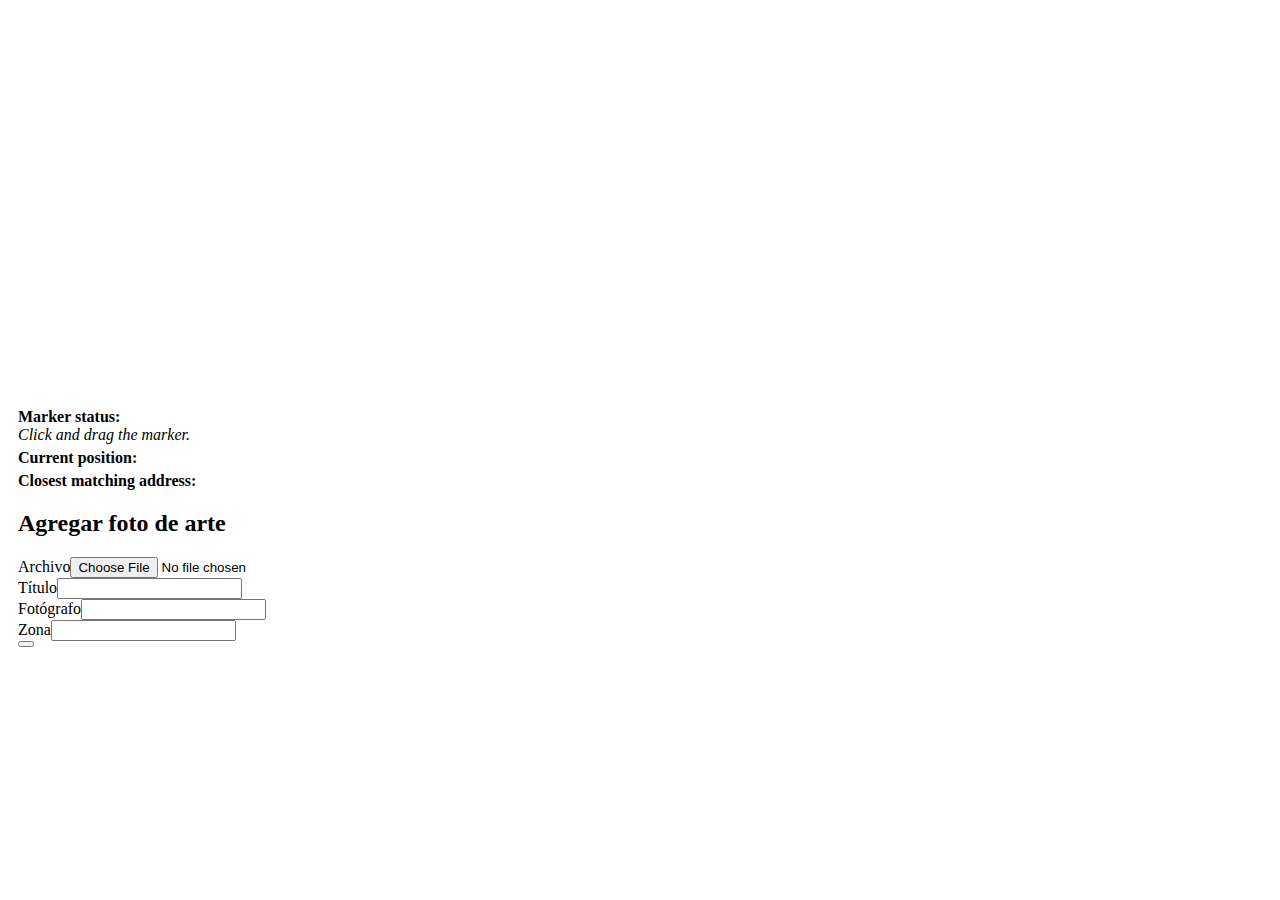
<file: api/marker.html>
<html>
<head>
	
	<meta name="viewport" content="initial-scale=1.0, user-scalable=no" />
	<meta nhttp-equiv="content-type" content="text/html" charset="UTF-8" />
	
<script type="text/javascript" src="http://maps.google.com/maps/api/js?sensor=false"></script>
<script type="text/javascript" src="https://ajax.googleapis.com/ajax/libs/jquery/1.7.1/jquery.js"></script>

<script type="text/javascript">
var geocoder = new google.maps.Geocoder();

function geocodePosition(pos) {
  geocoder.geocode({
    latLng: pos
  }, function(responses) {
    if (responses && responses.length > 0) {
      updateMarkerAddress(responses[0].formatted_address);
    } else {
      updateMarkerAddress('Cannot determine address at this location.');
    }
  });
}

function updateMarkerStatus(str) {
  document.getElementById('markerStatus').innerHTML = str;
}

function updateMarkerPosition(latLng) {
  document.getElementById('info').innerHTML = [
    latLng.lat(),
    latLng.lng()
  ].join(', ');
}

function updateMarkerAddress(str) {
  document.getElementById('address').innerHTML = str;
}

function initialize() {
  var latLng = new google.maps.LatLng(19.365508715731032, -99.1442421547851);
  var map = new google.maps.Map(document.getElementById('mapCanvas'), {
    zoom: 8,
    center: latLng,
    mapTypeId: google.maps.MapTypeId.ROADMAP
  });
  var marker = new google.maps.Marker({
    position: latLng,
    title: 'Point A',
    map: map,
    draggable: true
  });
  
  // Update current position info.
  updateMarkerPosition(latLng);
  geocodePosition(latLng);
  
  // Add dragging event listeners.
  google.maps.event.addListener(marker, 'dragstart', function() {
    updateMarkerAddress('Dragging...');
  });
  
  google.maps.event.addListener(marker, 'drag', function() {
    updateMarkerStatus('Dragging...');
    updateMarkerPosition(marker.getPosition());
  });
  
  google.maps.event.addListener(marker, 'dragend', function() {
    updateMarkerStatus('Drag ended');
    geocodePosition(marker.getPosition());
  });
}

// Onload handler to fire off the app.
google.maps.event.addDomListener(window, 'load', initialize);



</script>
</head>
<body>
  <style>
  #mapCanvas {
    width: 100%;
    height: 400px;
    float: left;
  }
  #infoPanel {
    float: left;
    margin-left: 10px;
  }
  #infoPanel div {
    margin-bottom: 5px;
  }
  </style>
  
  <div id="mapCanvas"></div>
  <div id="infoPanel">
    <b>Marker status:</b>
    <div id="markerStatus"><i>Click and drag the marker.</i></div>
    <b>Current position:</b>
    <div id="info"></div>
    <b>Closest matching address:</b>
    <div id="address"></div>
<h2>Agregar foto de arte</h2>
	<form>
		Archivo<input type="file"><br>
		Título<input type="text"><br>
		Fotógrafo<input type="text"><br>
		Zona<input type="text"><br>
		<button value="save">
		
		
		</form>
  </div>


</body>
</html>
</file>
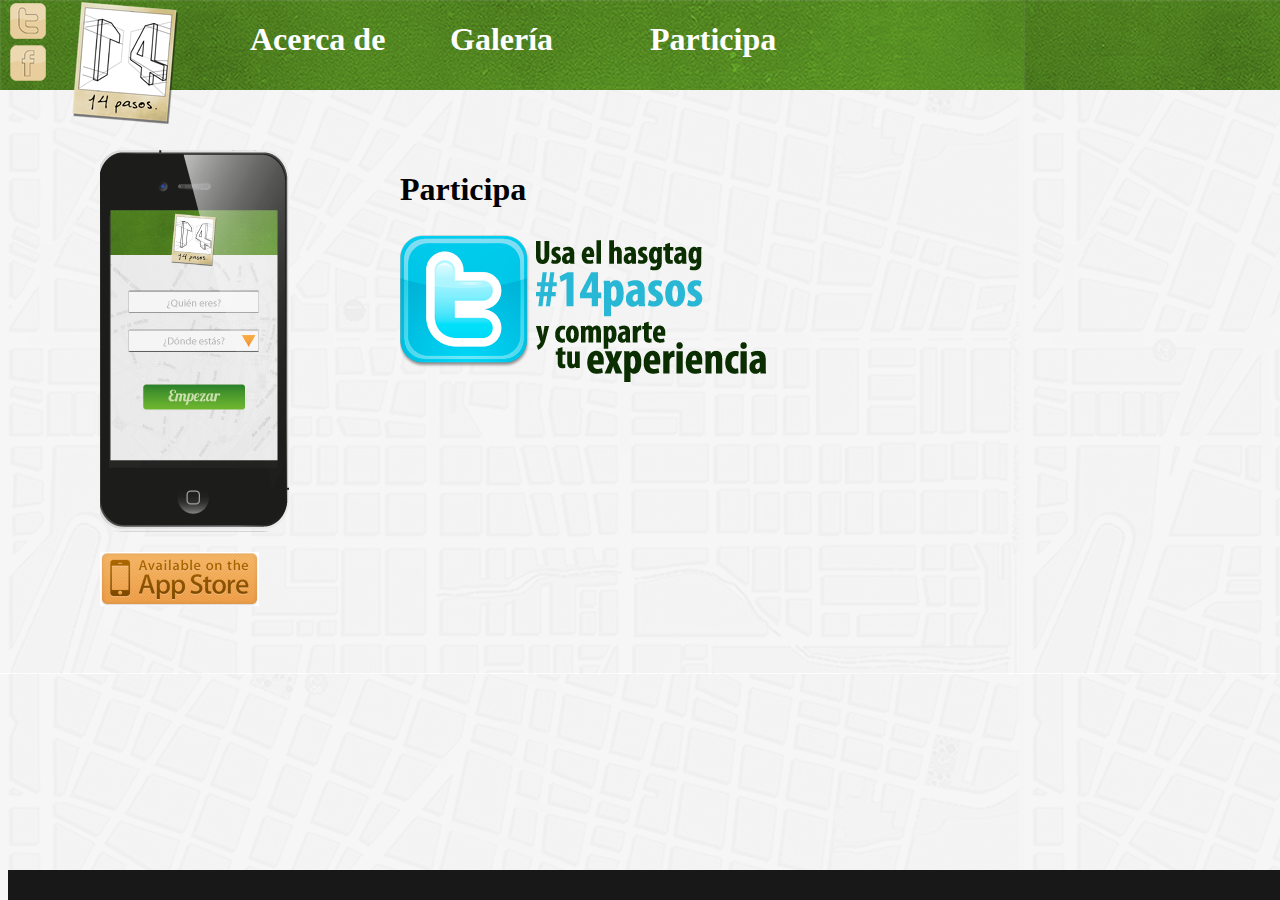
<file: api/participa.html>
<!DOCTYPE html> 
<html> 
<head> 
<meta name="viewport" content="initial-scale=1.0, user-scalable=no" /> 
<meta http-equiv="content-type" content="text/html; charset=UTF-8"/> 
<title>14 Pasos</title> 
<link href="http://code.google.com/apis/maps/documentation/javascript/examples/default.css" rel="stylesheet" type="text/css" /> 
<script type="text/javascript" src="http://maps.google.com/maps/api/js?sensor=false"></script>
<script type="text/javascript" src="https://ajax.googleapis.com/ajax/libs/jquery/1.7.1/jquery.min.js"></script> 
<script src="http://fmd.mx/js/cufon-yui.js" type="text/javascript"></script> 
<script src="http://fmd.mx/js/Lobster_14_400.font.js" type="text/javascript"></script> 
<script type="text/javascript"> 
			Cufon.replace('h1,h2');
		
		</script>
<script type="text/javascript"> 
var aTweets = [];
var aFotos = [];
var coords=[];
var division;
  function initialize() {
    var myLatlng = new google.maps.LatLng(19.44, -99.1);
    var myOptions = {
      zoom: 10,
      center: myLatlng,
      mapTypeId: google.maps.MapTypeId.ROADMAP
    }
    var map = new google.maps.Map(document.getElementById("map_canvas"), myOptions);
    
  

var url = "http://macrosport.com.mx/14pasos/api/consulta.json";

	$.getJSON(url, function(data) {
	  $.each(data, function(key, val) {
		var ll = new google.maps.LatLng(val.latitud, val.longitud);
		var marker = new google.maps.Marker({
		  	position: ll,
			icon:"http://antiturista.com/images/relax_pin.png",
			map: map,
			fotografo: val.fotografo,
			imagen: val.fotografo,
			idval: val.foto_id
		  });
			google.maps.event.addListener(marker, 'click', function(e){
				goBackTweet();
				$("#footer").animate(
			            {"bottom": "0"
						},
			            "slow");
				html = "<center>Fotografo:"+marker.fotografo +" <br>  <img style='opacity:1 !important;' src=http://macrosport.com.mx/14pasos/display_t.php?id="+marker.idval+"></center>";
				document.getElementById('footer').innerHTML = html;

			});
			aFotos.push(marker);	
			coords.push(ll);
				
		 var tweeturl= "http://search.twitter.com/search.json?q=&geocode="+val.latitud+"%2C"+val.longitud+"%2C1km&callback=?";
		 $.getJSON(tweeturl, function(result) {
			  $.each(result.results, function(keyTweet, tweet) {
			if (keyTweet < 3 ){
				var rndLat = keyTweet % 2 == 0 ? Math.random() : -1 * Math.random();
				var rndLon = keyTweet % 2 != 0 ? Math.random() : -1 * Math.random();
				
				var markerTweet = new google.maps.Marker({
				  	position: new google.maps.LatLng(ll.lat()+ (rndLat/100), ll.lng()+ (rndLon/100)),
				 	usuario: tweet.from_user,
					text_t: tweet.text,
					image_user: tweet.profile_image_url,
					map: map
				});
				google.maps.event.addListener(markerTweet, 'click', function(e){
					goBackFoot();
					$("#tweet-display").animate(
				            {"right": "0"
							},
				            "slow");
									html = "<center>Fotografo:"+markerTweet.usuario +" <br>  <img src="+markerTweet.image_user+"><br>"+markerTweet.text_t+"</center>";
									document.getElementById('tweet-content').innerHTML = html;
						
				});
				aTweets.push(markerTweet);	
				}
			  });
			
	  	});
	  });
	 division = new google.maps.Polyline({
		path: coords,
		strokeColor: "",
		strokeOpacity: 1.0,
		strokeWeight: 7
	});
	division.setMap(map);
	});

  }

function alertok (){
	for (var i in aFotos) {
		aFotos[i].setVisible(document.getElementById("filtrof").checked);
			

	}
	for (var i in aTweets) {
		aTweets[i].setVisible(document.getElementById("filtrot").checked);
			

	}
	


	division.setOptions({strokeOpacity:document.getElementById("filtrol").checked ? 1 : 0});
}
function goBackTweet(){
			$("#tweet-display").animate(
		            {"right": "-310"
					},
		            "fast");
	
}
function goBackFoot(){
			$("#footer").animate(
		            {"bottom": "-270"
					},
		            "fast");
	
}


</script> 
</head> 
<body onload="initialize()" style="background-image:url('fondo.png')"> 
	<div id="header" style="position:absolute; width:100%; top:0; background-image:url('header.png'); left:0; z-index:9999999; height:90px; ">
			<img src="tweet.png" style="left:10px; top:3px;  position:absolute;">
				<img src="fb.png" style="left:10px; top:45px; position:absolute;">
				<a href="tweets.html">	<img src="logo.png" style="left:70px; position:absolute;"></a>
					<a href="acerca.html"><h1 style="color:white; left:250px; position:absolute;">Acerca de</a></h1>
						<a href="galeria.html"><h1 style="color:white; left:450px; position:absolute;">Galería</a></h1>
						<a href="participa.html"><h1 style="color:white; left:650px; position:absolute;">Participa</a></h1>
	
		
		

	</div>


</body> 
<style>
a:link    {
  /* Applies to all unvisited links */
  text-decoration:  none;
  font-weight:      bold;

  color:            white;
  } 
a:visited {
  /* Applies to all visited links */
  text-decoration:  none;
  font-weight:      bold;
  color:            white;
  } 
a:hover   {
  /* Applies to links under the pointer */
  text-decoration:  underline;
  font-weight:      bold;

  color:            white;
  } 
a:active  {
  /* Applies to activated links */
  text-decoration:  underline;
  font-weight:      bold;

  color: white;
}


</style>
<div id="footer" style="width:100%; height:300px; background-color:black; opacity:.9;  position:fixed; bottom:-270px;">
	
	</div>
	<div id="content"  style=" widht:100% height:100%;">
		<img src="iphone.png" style="top:150px; left:100px; position:absolute;">
		<img src="appstore.png" style="top:550px; left:100px; position:absolute;">
		<img src="participa.png" style="top:230px; left:400px; position:absolute;">
		
		

		
		<h1 style="top:150px; left:400px; position:absolute;"> Participa </h1>
	
		</div>
	<div id="tweet-display" style="width:300px; height:300px; background-color:green; position:fixed; top:80px; right:-310px;">
		<img src="x.png" style="position:absolute; left:-10px; top:-10px;" onClick="goBackTweet()">
		<div id="tweet-content">
			</div>

		</div>
</html>
</file>
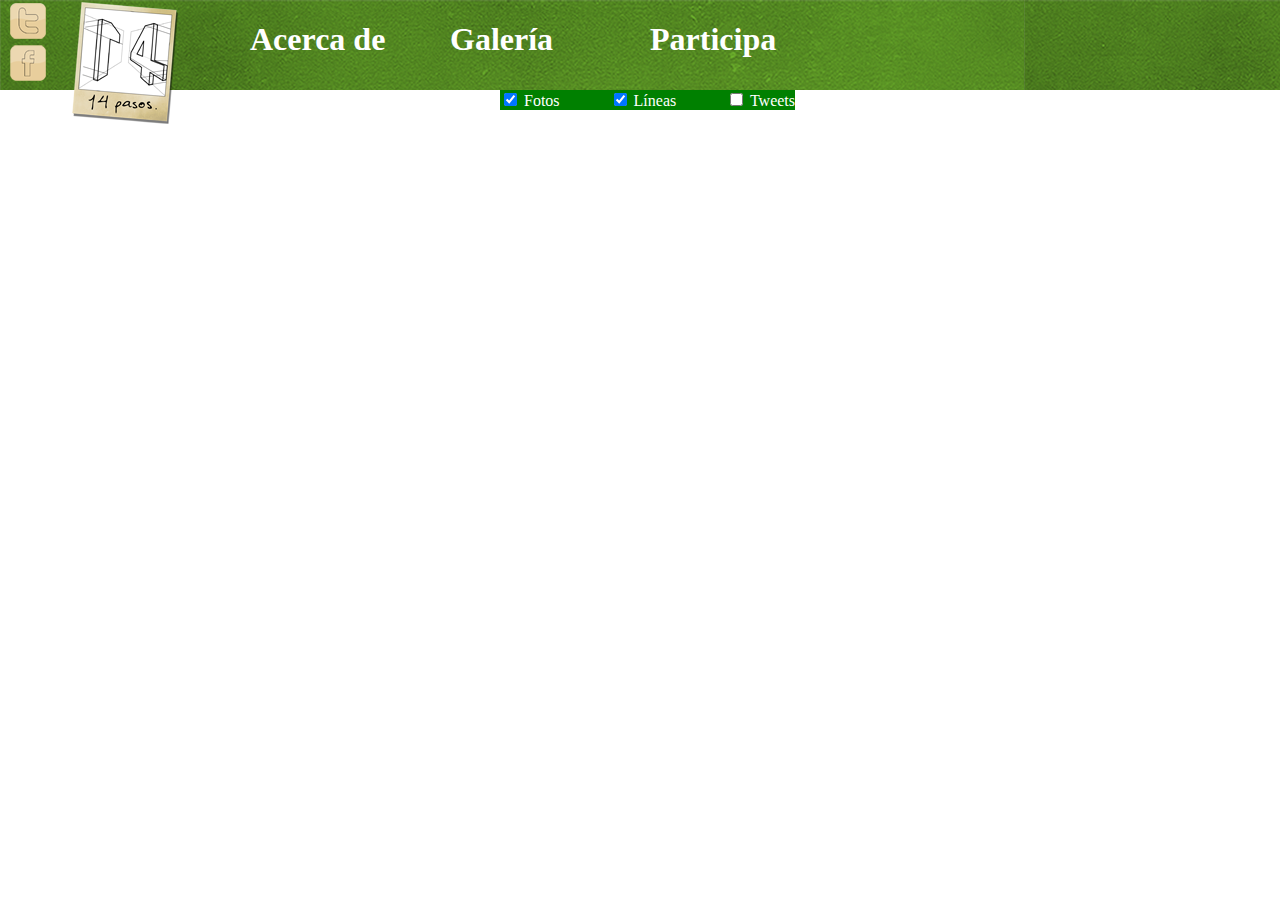
<file: api/tweets.html>
<!DOCTYPE html> 
<html> 
<head> 
<meta name="viewport" content="initial-scale=1.0, user-scalable=no" /> 
<meta http-equiv="content-type" content="text/html; charset=UTF-8"/> 
<title>14  Pasos</title> 
<link href="http://code.google.com/apis/maps/documentation/javascript/examples/default.css" rel="stylesheet" type="text/css" /> 
<script type="text/javascript" src="http://maps.google.com/maps/api/js?sensor=false"></script>
<script type="text/javascript" src="https://ajax.googleapis.com/ajax/libs/jquery/1.7.1/jquery.min.js"></script> 
<script src="http://fmd.mx/js/cufon-yui.js" type="text/javascript"></script> 
<script src="http://fmd.mx/js/Lobster_14_400.font.js" type="text/javascript"></script> 
<script type="text/javascript"> 
			Cufon.replace('h1,h2,#checks');
		
		</script>
<script type="text/javascript"> 
var aTweets = [];
var aFotos = [];
var coords=[];
var division;
  function initialize() {
    var myLatlng = new google.maps.LatLng(19.44, -99.1);
    var myOptions = {
      zoom: 11,
      center: myLatlng,
      mapTypeId: google.maps.MapTypeId.ROADMAP
    }
    var map = new google.maps.Map(document.getElementById("map_canvas"), myOptions);
    
  

var url = "http://macrosport.com.mx/14pasos/api/consulta.json";
	$.getJSON(url, function(data) {

	  $.each(data, function(key, val) {
		var ll = new google.maps.LatLng(val.latitud, val.longitud);
		var marker = new google.maps.Marker({
		  	position: ll,
			icon:"http://antiturista.com/images/relax_pin.png",
			map: map,
			fotografo: val.fotografo,
			imagen: val.fotografo,
			idval: val.foto_id
		  });
		console.log(key)
			google.maps.event.addListener(marker, 'click', function(e){
				goBackTweet();
				$("#footer").animate(
			            {"bottom": "0"
						},
			            "slow");
			
				var m1 = key-1< data.length - 1 ? 0:parseInt(marker.idval)-1;
				
				var m2 = key + 1>= data.length ? 0:	parseInt(marker.idval)+1;
				 
				
			    
				
				
				
				
				
				
				html = "<center><img style='opacity:1 !important;' src=http://macrosport.com.mx/14pasos/display_t.php?id="+m1+"><img style='opacity:1 !important; margin-left:50px;' src=http://macrosport.com.mx/14pasos/display_t.php?id="+marker.idval+"><img style='opacity:1 !important; margin-left:50px;' src=http://macrosport.com.mx/14pasos/display_t.php?id="+m2+"></center>";
				
				document.getElementById('footer-content').innerHTML = html;

			});
			aFotos.push(marker);	
			coords.push(ll);
		
		
				
		 //var tweeturl= "http://search.twitter.com/search.json?q=&geocode="+val.latitud+"%2C"+val.longitud+"%2C1km&callback=?";
		var tweeturl= "http://search.twitter.com/search.json?q=%2314pasos&geocode="+val.latitud+"%2C"+val.longitud+"%2C1km&callback=?";
		 $.getJSON(tweeturl, function(result) {
			  $.each(result.results, function(keyTweet, tweet) {
			//if (keyTweet < 3 ){
				/*var rndLat = keyTweet % 2 == 0 ? Math.random() : -1 * Math.random();
				var rndLon = keyTweet % 2 != 0 ? Math.random() : -1 * Math.random();*/
				
				var markerTweet = new google.maps.Marker({
				  	//position: new google.maps.LatLng(ll.lat()+ (rndLat/100), ll.lng()+ (rndLon/100)),
				 	position: new google.maps.LatLng(tweet.geo.coordinates[0],tweet.geo.coordinates[1]),
					usuario: tweet.from_user,
					text_t: tweet.text,
					image_user: tweet.profile_image_url,
					visible: false,
					map: map
				});
				google.maps.event.addListener(markerTweet, 'click', function(e){
					goBackFoot();
					$("#tweet-display").animate(
				            {"right": "0"
							},
				            "slow");
									html = "<center>Twitter: @"+markerTweet.usuario +" <br>  <img src="+markerTweet.image_user+"><br>"+markerTweet.text_t+"</center>";
									document.getElementById('tweet-content').innerHTML = html;
						
				});
				aTweets.push(markerTweet);	
				//} 
			  });
			
	  	});
	  });
	 division = new google.maps.Polyline({
		path: coords,
		strokeColor: "blue",
		strokeOpacity: 1.0,
		strokeWeight: 7
	});
	division.setMap(map);
	});

  }

function alertok (){
	for (var i in aFotos) {
		aFotos[i].setVisible(document.getElementById("filtrof").checked);
			

	}
	for (var i in aTweets) {
		aTweets[i].setVisible(document.getElementById("filtrot").checked);
			

	}
	


	division.setOptions({strokeOpacity:document.getElementById("filtrol").checked ? 1 : 0});
}
function goBackTweet(){
			$("#tweet-display").animate(
		            {"right": "-310"
					},
		            "fast");
	
}
function goBackFoot(){
			$("#footer").animate(
		            {"bottom": "-310"
					},
		            "fast");
	
}


</script> 
</head> 
<style>
a:link    {
  /* Applies to all unvisited links */
  text-decoration:  none;
  font-weight:      bold;

  color:            white;
  } 
a:visited {
  /* Applies to all visited links */
  text-decoration:  none;
  font-weight:      bold;
  color:            white;
  } 
a:hover   {
  /* Applies to links under the pointer */
  text-decoration:  underline;
  font-weight:      bold;

  color:            white;
  } 
a:active  {
  /* Applies to activated links */
  text-decoration:  underline;
  font-weight:      bold;

  color: white;
}


</style>
<body onload="initialize()"> 
	<div id="header" style="position:absolute; width:100%; top:0; background-image:url('header.png'); left:0; z-index:9999999; height:90px; ">
			<img src="tweet.png" style="left:10px; top:3px;  position:absolute;">
				<img src="fb.png" style="left:10px; top:45px; position:absolute;">
	<a href="tweets.html">	<img src="logo.png" style="left:70px; position:absolute;"></a>
		<a href="acerca.html"><h1 style="color:white; left:250px; position:absolute;">Acerca de</a></h1>
			<a href="galeria.html"><h1 style="color:white; left:450px; position:absolute;">Galería</a></h1>
			<a href="participa.html"><h1 style="color:white; left:650px; position:absolute;">Participa</a></h1>
	
		
		
		
		<div id="checks" style="left:500px;  top:90px; position:absolute; background-color:green; color:white">
	<input type="checkbox" onClick="alertok()" id="filtrof" name="option1" value="Fotos" checked> Fotos
		<input type="checkbox" style="margin-left:50px;"  onClick="alertok()" id="filtrol" name="option2" value="Lineas" checked> Líneas
	<input type="checkbox"  onClick="alertok()" style="margin-left:50px;"  id="filtrot" name="option3" value="Tweets"> Tweets
	</div>
	</div>
  <div style="height:90%; top:70px;" id="map_canvas"></div> 

<!-- <div id="content" style="margin-top:20px;">
	
</div> -->
</body> 
<div id="footer" style="width:100%; height:300px; background-color:black; opacity:.9;  position:fixed; bottom:-310px;">
		<img src="x.png" style="position:absolute; left:-10px; top:-10px;" onClick="goBackFoot()">
<div id="footer-content" >

	</div>
	</div>
	
	<div id="tweet-display" style="width:300px; height:160px; background-color:black; opacity:.9; color:white; position:fixed; top:100px; right:-310px;">
		<img src="x.png" style="position:absolute; left:-10px; top:-10px;" onClick="goBackTweet()">
		<div id="tweet-content">
			</div>

		</div>
</html>
</file>
<file: api/css/style.css>
h2.ss-subtitle{
    padding: 10px 10px 40px;
    font-size: 52px;
    text-transform: uppercase;
    color: rgba(0,0,0,0.8);
	position: relative;
	text-shadow: 1px 1px 2px rgba(0,0,0,0.2);
}
h2.ss-subtitle:before{
	width: 4px;
	height: 40px;
	background: rgba(17,17,22,0.8);
	content: '';
	position: absolute;
	right: 75%;
	margin-right: -4px;
	bottom: -4px;
	-moz-border-radius: 2px 2px 0px 0px;
	-webkit-border-radius: 2px 2px 0px 0px;
	border-radius: 2px 2px 0px 0px;
}
h2.ss-subtitle:after{
	width: 25%;
	height: 0px;
	border-bottom: 4px dotted rgba(17,17,22,0.8);
	content: '';
	position: absolute;
	right: 50%;
	margin-right: -1px;
	bottom: -4px;
}
.ss-links{
	position: fixed;
	left: 10px;
	top: 166px;
	width: 25%;
	z-index: 100;
}
.ss-links a{
	background: rgba(0,0,0,0.2);
	font-size: 16px;
	width: 40px;
	height: 40px;
	line-height: 40px;
	margin: 5px;
	float: left;
	border-radius: 50%;
	display: block;
	text-align: center;
	-webkit-transition: background 0.2s linear;
	-moz-transition: background 0.2s linear;
	-o-transition: background 0.2s linear;
	-ms-transition: background 0.2s linear;
	transition: background 0.2s linear;
}
.ss-links a:hover{
	background: rgba(0,0,0,0.4);
}
.ss-container{
    width: 100%;
    position: relative;
    text-align: left;
    float: left;
	overflow: hidden;
	padding-bottom: 250px;
}
.ss-container h2{
    font-size: 40px;
    text-transform: uppercase;
    color: rgba(78,84,123,0.2);
	text-shadow: 0px 1px 1px #fff;
	padding: 20px 0px;
}
.ss-container:before{
    position: absolute;
    width: 4px;
    background: rgba(17,17,22,0.8);
    top: 0px;
    left: 50%;
	margin-left: -2px;
    content: '';
    height: 100%;
}
.ss-row{
    width: 100%;
    clear: both;
    float: left;
    position: relative;
    padding: 30px 0;
}
.ss-left, .ss-right{
    float: left;
    width: 48%;
    position: relative;
}
.ss-right{
    padding-left: 2%;
}
.ss-left{
    text-align: right;
    float: left;
    padding-right: 2%;
}
.ss-circle{
    border-radius: 50%;
    overflow: hidden;
    display: block;
    text-indent: -9000px;
    text-align: left;
    -webkit-box-shadow: 
		0px 2px 5px rgba(0,0,0,0.7) inset, 
		0px 0px 0px 12px rgba(61,64,85,0.3);
    -moz-box-shadow: 
		0px 2px 5px rgba(0,0,0,0.7) inset, 
		0px 0px 0px 12px rgba(61,64,85,0.3);
    box-shadow: 
		0px 2px 5px rgba(0,0,0,0.7) inset, 
		0px 0px 0px 12px rgba(61,64,85,0.3);
	background-size: cover;
	background-color: #f0f0f0;
	background-repeat: no-repeat;
	background-position: center center;
	position: static;
}
.ss-small .ss-circle{
	width: 100px;
	height: 100px;
}
.ss-medium .ss-circle{
	width: 200px;
	height: 200px;
}
.ss-large .ss-circle{
	width: 300px;
	height: 300px;
}
.ss-circle-deco:before{
	width: 29%;
	height: 0px;
	border-bottom: 5px dotted #ddd;
	border-bottom: 5px dotted rgba(17, 17, 22, 0.3);
	-webkit-box-shadow: 0px 1px 1px #fff;
	-moz-box-shadow: 0px 1px 1px #fff;
	box-shadow: 0px 1px 1px #fff;
	position: absolute;
	top: 50%;
	content: '';
	margin-top: -3px;
}
.ss-circle-deco:after{
	width: 0px;
	height: 0px;
	border-top: 10px solid transparent;
    border-bottom: 10px solid transparent;
	content: '';
	position: absolute;
	top: 50%;
	margin-top: -10px;
}
.ss-left .ss-circle-deco:before{
    right: 2%;   
}
.ss-right .ss-circle-deco:before{
    left: 2%;   
}
.ss-left .ss-circle-deco:after{
	right: 0;
	border-right: 10px solid rgba(17,17,22,0.8);
}
.ss-right .ss-circle-deco:after{
	left: 0;
	border-left: 10px solid rgba(17,17,22,0.8);
}
.ss-left .ss-circle{
    float: right;
    margin-right: 30%;
}
.ss-right .ss-circle{
    float: left;
    margin-left: 30%;
}
.ss-container h3{
    margin-top: 34px;
	padding: 10px 15px;
	background: rgba(26, 27, 33, 0.6);
	text-shadow: 1px 1px 1px rgba(26, 27, 33, 0.8)
}
.ss-container .ss-medium h3{
	margin-top: 82px;
}
.ss-container .ss-large h3{
	margin-top: 133px;
}
.ss-container .ss-left h3{
	border-right: 5px solid rgba(164,166,181,0.8);
}
.ss-container .ss-right h3{
	border-left: 5px solid rgba(164,166,181,0.8);
}
.ss-container h3 span{
    color: rgba(255,255,255,0.8);
    font-size: 13px;
    display: block;
    padding-bottom: 5px;
}
.ss-container h3 a{
    font-size: 28px;
    color: rgba(255,255,255,0.9);
    display: block;
}
.ss-container h3 a:hover{
	color: rgba(255,255,255,1);
}
.ss-circle-1{
    background-image:url(../images/1.jpg);
}
.ss-circle-2{
    background-image: url(../images/2.jpg);
}
.ss-circle-3{
    background-image: url(../images/3.jpg);
}
.ss-circle-4{
    background-image: url(../images/4.jpg);
}
.ss-circle-5{
    background-image: url(../images/5.jpg);
}
.ss-circle-6{
    background-image: url(../images/6.jpg);
}
.ss-circle-7{
    background-image: url(../images/7.jpg);
}
.ss-circle-8{
    background-image: url(../images/8.jpg);
}
.ss-circle-9{
    background-image: url(../images/9.jpg);
}
.ss-circle-10{
    background-image: url(../images/10.jpg);
}
.ss-circle-11{
    background-image: url(../images/11.jpg);
}
.ss-circle-12{
    background-image: url(../images/12.jpg);
}
.ss-circle-13{
    background-image: url(../images/13.jpg);
}
.ss-circle-14{
    background-image: url(../images/14.jpg);
}
.ss-circle-15{
    background-image: url(../images/15.jpg);
}
.ss-circle-16{
    background-image: url(../images/16.jpg);
}
.ss-circle-17{
    background-image: url(../images/17.jpg);
}
.ss-circle-18{
    background-image: url(../images/18.jpg);
}
.ss-circle-19{
    background-image: url(../images/19.jpg);
}
.ss-circle-20{
    background-image: url(../images/20.jpg);
}
.ss-circle-21{
    background-image: url(../images/21.jpg);
}
.ss-circle-22{
    background-image: url(../images/22.jpg);
}
.ss-circle-23{
    background-image: url(../images/23.jpg);
}
.ss-circle-24{
    background-image: url(../images/24.jpg);
}
.ss-circle-25{
    background-image: url(../images/25.jpg);
}
.ss-circle-26{
    background-image: url(../images/26.jpg);
}
.ss-circle-27{
    background-image: url(../images/27.jpg);
}
.ss-circle-28{
    background-image: url(../images/28.jpg);
}
.ss-circle-29{
    background-image: url(../images/29.jpg);
}
.ss-circle-30{
    background-image: url(../images/30.jpg);
}
</file>
<file: api/css/styleIE.css>
.ss-links a{
	background: #000;
}
.ss-links a:hover{
	background: #333;
}
h2.ss-subtitle:before{
	background: #333;
}
h2.ss-subtitle:after{
	border-bottom: 4px dotted #333;
}
.ss-container:before{
    background: #333;
}
.ss-circle{
	border: 10px solid #000;
}
.ss-circle-deco:before{
	width: 29%;
	height: 0px;
	border-bottom: 5px dotted #ddd;
	border-bottom: 5px dotted rgba(17, 17, 22, 0.3);
	-webkit-box-shadow: 0px 1px 1px #fff;
	-moz-box-shadow: 0px 1px 1px #fff;
	box-shadow: 0px 1px 1px #fff;
	position: absolute;
	top: 50%;
	content: '';
	margin-top: -3px;
}
.ss-circle-deco:after{
	width: 15px;
	height: 15px;
	background: #000;
	padding: none;
	border: none;
}
.ss-container h3{
	background:#777;
}
.ss-container h3 span{
    color: #fff;
}
.ss-container h3 a{
    font-size: 28px;
    color: #f8f8f8;
    display: block;
}
.ss-container h3 a:hover{
	color: #fff;
}
</file>
<file: api/css/demo.css>
@import url('reset.css');

/* General Demo Style */
body{
    background: #f7f7f7 url(../images/old_wall.jpg) repeat top left;
    color: rgba(0,0,0,0.8);
    font-family: 'Kelly Slab','Myriad Pro', Arial, sans-serif;
    font-size: 15px;
}
a{
    color: #fff;
    text-decoration: none;
}
.container{
    width: 100%;
    position: relative;
}
.clr{
    clear: both;
}
h1{
    font-size: 24px;
    position:relative;
    font-weight: 400;
    padding: 30px 5px 10px 5px;
	margin: 0px 15px;
	color: rgba(153,157,181,0.6);
	text-shadow: 0px 1px 1px #fff;
	border-bottom: 1px solid rgba(17,17,22,0.1);
}
/* Header Style */
.header{
    font-family:'Arial Narrow', Arial, sans-serif;
    line-height: 24px;
    font-size: 11px;
    background: #000;
    opacity: 0.9;
    text-transform: uppercase;
    z-index: 9999;
    position: relative;
    -moz-box-shadow: 1px 0px 2px #000;
    -webkit-box-shadow: 1px 0px 2px #000;
    box-shadow: 1px 0px 2px #000;
}
.header a{
    padding: 0px 10px;
    letter-spacing: 1px;
    color: #ddd;
    display: block;
    float: left;
}
.header a:hover{
    color: #fff;
}
.header span.right{
    float: right;
}
.header span.right a{
    float: none;
    display: inline;
}
.demos{
    position:relative;
    z-index: 1000;
    text-align:center;
	float: right;
	padding: 10px;
}
.demos a{
    display: inline-block;
    padding: 4px 6px;
    background: #000;
    color: #fff;
    text-transform: uppercase;
	font-family: Arial;
    font-size: 11px;
	-webkit-font-smoothing:antialiased;
    box-shadow: 1px 1px 4px rgba(0,0,0,0.2);
    -webkit-transition: all 0.2s linear;
    -moz-transition: all 0.2s linear;
    -o-transition: all 0.2s linear;
    -ms-transition: all 0.2s linear;
    transition: all 0.2s linear;
}
.demos a:hover{
    color: #fff;
    background: #c90047;
}
.demos a.current-demo,
.demos a.current-demo:hover{
    font-weight: bold;
    background: #c90047;
    color: #fff;
	cursor: default;
}
</file>
